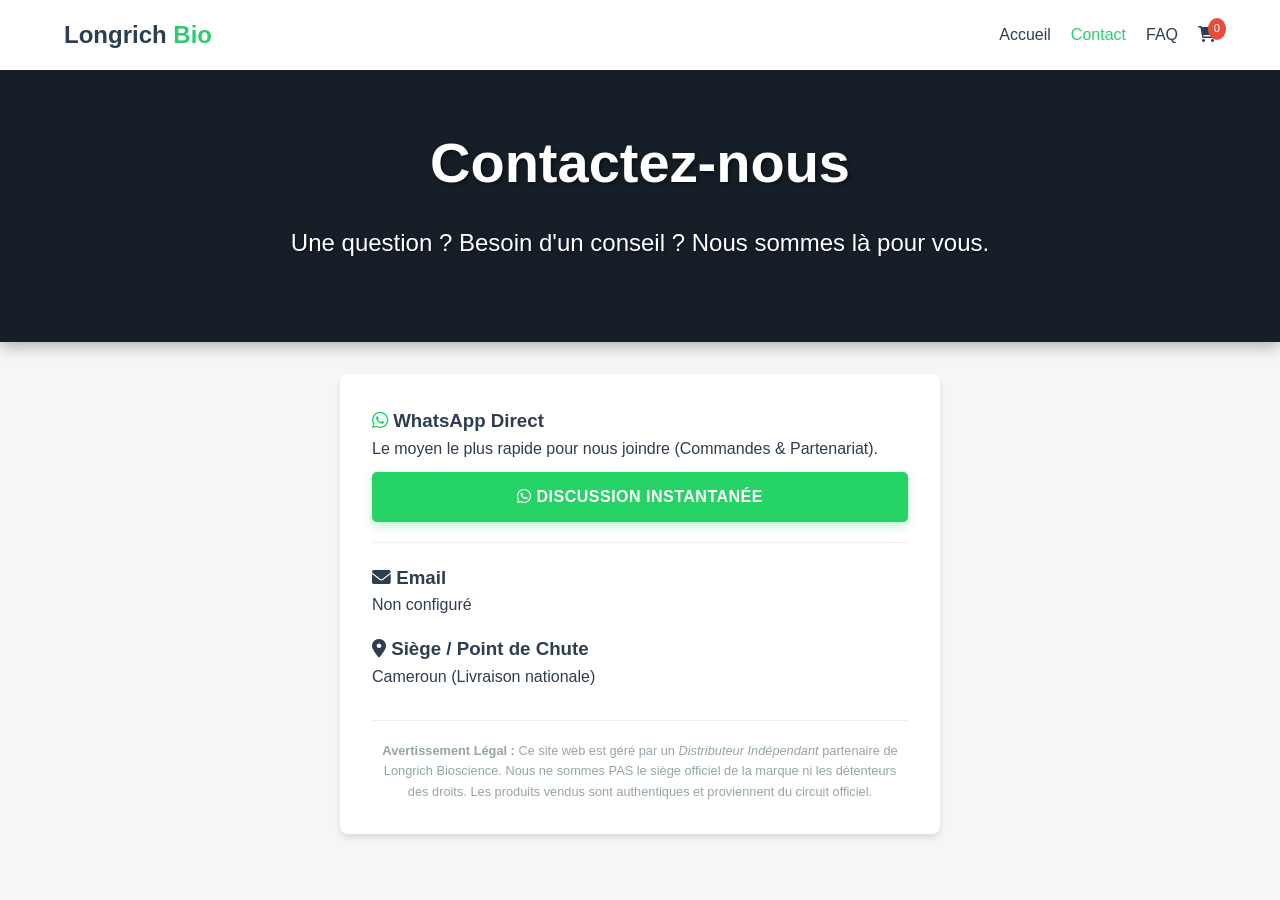
<file: contact.html>
<!DOCTYPE html>
<html lang="fr">
<head>
    <meta charset="UTF-8">
    <meta name="viewport" content="width=device-width, initial-scale=1.0">
    <title>Contact - Longrich Bio</title>
    <link rel="stylesheet" href="style.css">
    <link rel="stylesheet" href="https://cdnjs.cloudflare.com/ajax/libs/font-awesome/6.0.0/css/all.min.css">
</head>
<body>
    <header>
        <a href="index.html" class="logo">Longrich <span>Bio</span></a>
        <nav>
            <ul>
                <li><a href="index.html">Accueil</a></li>
                <li><a href="contact.html" class="active">Contact</a></li>
                <li><a href="faq.html">FAQ</a></li>
                <li>
                    <a href="livraison.html" class="cart-btn">
                        <i class="fas fa-shopping-cart"></i>
                        <span class="cart-badge" id="cart-count">0</span>
                    </a>
                </li>
            </ul>
        </nav>
    </header>

    <div class="hero" style="padding: 3rem 1rem; margin-bottom: 2rem;">
        <h1>Contactez-nous</h1>
        <p>Une question ? Besoin d'un conseil ? Nous sommes là pour vous.</p>
    </div>

    <div class="container">
        <div style="max-width: 600px; margin: 0 auto; background: white; padding: 2rem; border-radius: 8px; box-shadow: var(--shadow);">
            <div class="form-group">
                <h3><i class="fab fa-whatsapp" style="color:#25D366;"></i> WhatsApp Direct</h3>
                <p>Le moyen le plus rapide pour nous joindre (Commandes & Partenariat).</p>
                <a href="#" class="btn btn-whatsapp" id="contact-wa-btn" style="background:#25D366; text-align:center; display:block; margin-top:10px; color:white; text-decoration:none; padding:12px; border-radius:5px;">
                    <i class="fab fa-whatsapp"></i> Discussion Instantanée
                </a>
            </div>
            <hr style="margin: 20px 0; border:0; border-top:1px solid #eee;">
            <div class="form-group">
                <h3><i class="fas fa-envelope"></i> Email</h3>
                <p id="contact-email">contact@votre-boutique.com</p>
            </div>
            <div class="form-group">
                <h3><i class="fas fa-map-marker-alt"></i> Siège / Point de Chute</h3>
                <p id="contact-location">Cameroun</p>
            </div>
            
            <div style="margin-top: 30px; font-size: 0.8rem; color: #95a5a6; text-align: center; border-top: 1px solid #eee; padding-top: 20px;">
                <p><strong>Avertissement Légal :</strong> Ce site web est géré par un <em>Distributeur Indépendant</em> partenaire de Longrich Bioscience. 
                Nous ne sommes PAS le siège officiel de la marque ni les détenteurs des droits. Les produits vendus sont authentiques et proviennent du circuit officiel.</p>
            </div>
        </div>
    </div>

    <script src="script.js"></script>
</body>
</html>
</file>
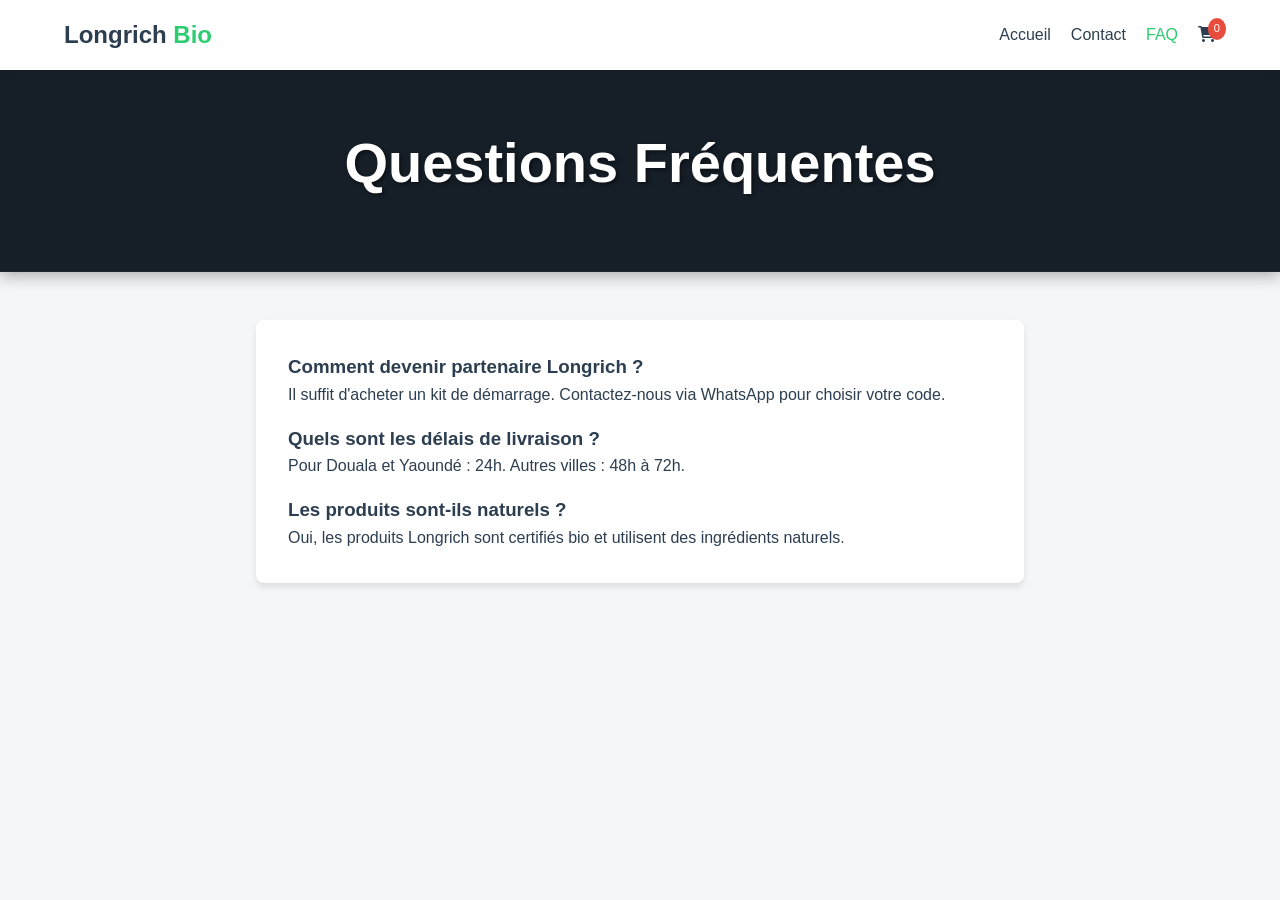
<file: faq.html>
<!DOCTYPE html>
<html lang="fr">
<head>
    <meta charset="UTF-8">
    <meta name="viewport" content="width=device-width, initial-scale=1.0">
    <title>FAQ - Longrich Bio</title>
    <link rel="stylesheet" href="style.css">
    <link rel="stylesheet" href="https://cdnjs.cloudflare.com/ajax/libs/font-awesome/6.0.0/css/all.min.css">
</head>
<body>
    <header>
        <a href="index.html" class="logo">Longrich <span>Bio</span></a>
        <nav>
            <ul>
                <li><a href="index.html">Accueil</a></li>
                <li><a href="contact.html">Contact</a></li>
                <li><a href="faq.html" class="active">FAQ</a></li>
                <li>
                    <a href="livraison.html" class="cart-btn">
                        <i class="fas fa-shopping-cart"></i>
                        <span class="cart-badge" id="cart-count">0</span>
                    </a>
                </li>
            </ul>
        </nav>
    </header>

    <div class="hero" style="padding: 3rem 1rem;">
        <h1>Questions Fréquentes</h1>
    </div>

    <div class="container" style="max-width: 800px;">
        <div style="background: white; padding: 2rem; border-radius: 8px; box-shadow: var(--shadow); margin-bottom: 2rem;">
            <h3>Comment devenir partenaire Longrich ?</h3>
            <p style="margin-bottom: 1rem;">Il suffit d'acheter un kit de démarrage. Contactez-nous via WhatsApp pour choisir votre code.</p>
            
            <h3>Quels sont les délais de livraison ?</h3>
            <p style="margin-bottom: 1rem;">Pour Douala et Yaoundé : 24h. Autres villes : 48h à 72h.</p>
            
            <h3>Les produits sont-ils naturels ?</h3>
            <p>Oui, les produits Longrich sont certifiés bio et utilisent des ingrédients naturels.</p>
        </div>
    </div>

    <script src="script.js"></script>
</body>
</html>
</file>
<file: style.css>
:root {
    --primary: #2ecc71; /* Vert Bio */
    --dark: #2c3e50;
    --light: #f4f6f7;
    --white: #ffffff;
    --shadow: 0 4px 6px rgba(0,0,0,0.1);
    --transition: all 0.3s ease;
}

* {
    margin: 0;
    padding: 0;
    box-sizing: border-box;
    font-family: 'Segoe UI', Tahoma, Geneva, Verdana, sans-serif;
}

body {
    background-color: var(--light);
    color: var(--dark);
    line-height: 1.6;
}

/* Header */
header {
    background: var(--white);
    padding: 1rem 5%;
    display: flex;
    justify-content: space-between;
    align-items: center;
    box-shadow: 0 2px 10px rgba(0,0,0,0.05);
    position: sticky;
    top: 0;
    z-index: 100;
}

.logo {
    font-size: 1.5rem;
    font-weight: bold;
    color: var(--dark);
    text-decoration: none;
}

.logo span {
    color: var(--primary);
}

nav ul {
    list-style: none;
    display: flex;
    gap: 20px;
}

nav a {
    text-decoration: none;
    color: var(--dark);
    font-weight: 500;
    font-size: 1rem;
    transition: var(--transition);
}

nav a:hover, nav a.active {
    color: var(--primary);
}

.cart-btn {
    position: relative;
    cursor: pointer;
}

.cart-badge {
    position: absolute;
    top: -8px;
    right: -10px;
    background: #e74c3c;
    color: white;
    font-size: 0.7rem;
    padding: 2px 6px;
    border-radius: 50%;
}

/* Hero Section */
.hero {
    /* Image : Feuille verte "Propre & Naturel" demandée par l'utilisateur */
    background-image: linear-gradient(rgba(0,0,0,0.5), rgba(0,0,0,0.5)), url('https://images.unsplash.com/photo-1542601906990-b4d3fb778b09?ixlib=rb-1.2.1&auto=format&fit=crop&w=1350&q=80');
    background-size: cover;
    background-position: center;
    background-color: #2c3e50;
    color: white;
    text-align: center;
    padding: 12rem 1rem; 
    margin-bottom: 3rem;
    box-shadow: 0 4px 15px rgba(0,0,0,0.3);
}

.hero h1 {
    font-size: 3.5rem;
    margin-bottom: 1rem;
    text-shadow: 2px 2px 4px rgba(0,0,0,0.5);
}

.hero p {
    font-size: 1.5rem;
    opacity: 1;
    max-width: 700px;
    margin: 0 auto 2rem;
    text-shadow: 1px 1px 3px rgba(0,0,0,0.5);
    font-weight: 300;
}

.btn-hero {
    display: inline-block;
    padding: 12px 30px;
    background: var(--primary);
    color: white;
    text-decoration: none;
    font-size: 1.1rem;
    font-weight: 600;
    border-radius: 50px;
    transition: var(--transition);
    box-shadow: 0 4px 15px rgba(46, 204, 113, 0.4);
    border: 2px solid transparent;
}

.btn-hero:hover {
    background: white;
    color: var(--primary);
    transform: translateY(-3px);
    box-shadow: 0 6px 20px rgba(46, 204, 113, 0.6);
}

.btn-hero i {
    margin-left: 8px;
}

/* Features Section (Avantages) */
.features {
    display: grid;
    grid-template-columns: repeat(auto-fit, minmax(220px, 1fr));
    gap: 2rem;
    max-width: 1200px; /* Aligné avec le map-section */
    margin: -4rem auto 3rem; /* Chevauchement négatif sur le hero */
    padding: 0 2rem;
    position: relative;
    z-index: 10;
}

.feature-item {
    background: white;
    padding: 2rem;
    border-radius: 12px;
    text-align: center;
    box-shadow: 0 10px 30px rgba(0,0,0,0.08); /* Ombre douce et large */
    transition: var(--transition);
    border-bottom: 3px solid transparent;
}

.feature-item:hover {
    transform: translateY(-10px);
    border-bottom: 3px solid var(--primary);
}

.feature-item i {
    font-size: 2.5rem;
    color: var(--primary);
    margin-bottom: 1rem;
}

.feature-item h3 {
    color: var(--dark);
    font-size: 1.2rem;
    margin-bottom: 0.5rem;
}

.feature-item p {
    color: #7f8c8d;
    font-size: 0.9rem;
}

/* Section Map */
.map-section {
    max-width: 1200px;
    margin: 3rem auto;
    padding: 0 1rem;
}

.map-container {
    width: 100%;
    height: 400px;
    border-radius: 12px;
    overflow: hidden;
    box-shadow: var(--shadow);
    border: 5px solid white;
}

/* Section supprimée */

/* Filtres */
.filter-btn {
    padding: 8px 16px;
    border: 1px solid var(--primary);
    background: transparent;
    color: var(--primary);
    border-radius: 20px;
    cursor: pointer;
    font-weight: 600;
    transition: all 0.2s;
}

.filter-btn:hover, .filter-btn.active {
    background: var(--primary);
    color: white;
}

/* Floating WhatsApp Button */
.whatsapp-float {
    position: fixed;
    width: 60px;
    height: 60px;
    bottom: 30px;
    right: 30px;
    background-color: #25d366;
    color: #FFF;
    border-radius: 50px;
    text-align: center;
    font-size: 30px;
    box-shadow: 2px 2px 5px #999;
    z-index: 1000;
    display: flex;
    justify-content: center;
    align-items: center;
    text-decoration: none;
    transition: transform 0.3s;
    animation: pulse 2s infinite;
}

.whatsapp-float:hover {
    transform: scale(1.1);
    color: white;
}

@keyframes pulse {
    0% { transform: scale(1); box-shadow: 0 0 0 0 rgba(37, 211, 102, 0.7); }
    70% { transform: scale(1.05); box-shadow: 0 0 0 10px rgba(37, 211, 102, 0); }
    100% { transform: scale(1); box-shadow: 0 0 0 0 rgba(37, 211, 102, 0); }
}

/* Products Container */
.container {
    max-width: 1400px;
    margin: 0 auto;
    padding: 0 1rem;
}

.section-title {
    text-align: center;
    font-size: 2.5rem;
    margin-bottom: 3rem;
    color: var(--dark);
    position: relative;
    padding-bottom: 15px;
}

.section-title::after {
    content: '';
    position: absolute;
    bottom: 0;
    left: 50%;
    transform: translateX(-50%);
    width: 80px;
    height: 4px;
    background: var(--primary);
    border-radius: 2px;
}

.products-grid {
    display: grid;
    /* Responsive Grid: 5 columns on large screens, automatically adjusts */
    grid-template-columns: repeat(auto-fill, minmax(250px, 1fr));
    gap: 2rem;
    padding-bottom: 4rem;
}

/* Animations */
@keyframes fadeInUp {
    from {
        opacity: 0;
        transform: translateY(30px);
    }
    to {
        opacity: 1;
        transform: translateY(0);
    }
}

/* Product Card */
.product-card {
    background: var(--white);
    border-radius: 15px;
    overflow: hidden;
    box-shadow: 0 5px 15px rgba(0,0,0,0.05);
    transition: all 0.3s ease;
    display: flex;
    flex-direction: column;
    position: relative;
    border: 1px solid rgba(0,0,0,0.03);
}

.product-card:hover {
    transform: translateY(-10px) scale(1.02);
    box-shadow: 0 15px 30px rgba(46, 204, 113, 0.2);
    border-color: var(--primary);
}

.product-img {
    width: 100%;
    height: 220px;
    object-fit: cover;
    background: #ecf0f1;
    transition: transform 0.5s ease;
}

.product-card:hover .product-img {
    transform: scale(1.1);
}

.product-info {
    padding: 1.5rem;
    flex-grow: 1;
    display: flex;
    flex-direction: column;
    background: white;
    position: relative;
    z-index: 1;
}

.product-title {
    font-size: 1.1rem;
    margin-bottom: 0.5rem;
    font-weight: 700;
    color: var(--dark);
}

.product-desc {
    color: #7f8c8d;
    font-size: 0.9rem;
    margin-bottom: 1.2rem;
    flex-grow: 1;
    line-height: 1.4;
}

.product-price {
    font-size: 1.4rem;
    color: var(--primary);
    font-weight: 800;
    margin-bottom: 1.2rem;
    display: flex;
    align-items: center;
    gap: 5px;
}

.product-price::before {
    content: '';
    display: inline-block;
    width: 8px;
    height: 8px;
    background: #e74c3c; /* Petit point rouge "Hot price" */
    border-radius: 50%;
}

.btn {
    background: linear-gradient(135deg, var(--primary), #27ae60);
    color: white;
    border: none;
    padding: 12px 20px;
    border-radius: 50px;
    cursor: pointer;
    font-size: 1rem;
    font-weight: 600;
    width: 100%;
    transition: all 0.3s ease;
    box-shadow: 0 4px 10px rgba(46, 204, 113, 0.3);
    text-transform: uppercase;
    letter-spacing: 0.5px;
}

.btn:hover {
    background: linear-gradient(135deg, #27ae60, var(--primary));
    box-shadow: 0 6px 15px rgba(46, 204, 113, 0.5);
    transform: translateY(-2px);
}

.btn:active {
    transform: translateY(0);
}

/* Admin Styles (Simple) */
.admin-login, .admin-panel {
    max-width: 800px;
    margin: 2rem auto;
    background: white;
    padding: 2rem;
    border-radius: 8px;
    box-shadow: var(--shadow);
}

.form-group {
    margin-bottom: 1rem;
}

.form-group label {
    display: block;
    margin-bottom: 0.5rem;
}

.form-group input, .form-group textarea {
    width: 100%;
    padding: 10px;
    border: 1px solid #ddd;
    border-radius: 4px;
}

.admin-table {
    width: 100%;
    border-collapse: collapse;
    margin-top: 2rem;
}

.admin-table th, .admin-table td {
    border-bottom: 1px solid #eee;
    padding: 10px;
    text-align: left;
}

.btn-danger { background: #e74c3c; }

/* Responsive */
@media (max-width: 1200px) {
    .products-grid {
        grid-template-columns: repeat(4, 1fr);
    }
}

@media (max-width: 992px) {
    .products-grid {
        grid-template-columns: repeat(3, 1fr);
    }
}

@media (max-width: 768px) {
    .products-grid {
        grid-template-columns: repeat(2, 1fr);
    }
}

@media (max-width: 480px) {
    .products-grid {
        grid-template-columns: 1fr;
    }
    
    header {
        flex-direction: column;
        gap: 15px;
    }
}

/* --- AJOUTS PRO --- */

/* Footer */
footer {
    background: var(--dark);
    color: white;
    padding: 4rem 2rem 1rem;
    margin-top: auto;
}

.footer-content {
    display: grid;
    grid-template-columns: repeat(auto-fit, minmax(200px, 1fr));
    gap: 3rem;
    max-width: 1200px;
    margin: 0 auto;
}

.footer-col h3 {
    color: var(--primary);
    margin-bottom: 1.5rem;
    font-size: 1.2rem;
}

.footer-col ul li {
    margin-bottom: 0.8rem;
}

.footer-col a {
    color: #ccc;
    text-decoration: none;
    transition: 0.3s;
}

.footer-col a:hover {
    color: white;
    padding-left: 5px;
}

.social-links {
    display: flex;
    gap: 1rem;
}

.social-links a {
    width: 40px;
    height: 40px;
    background: rgba(255,255,255,0.1);
    display: flex;
    align-items: center;
    justify-content: center;
    border-radius: 50%;
    transition: 0.3s;
}

.social-links a:hover {
    background: var(--primary);
    transform: translateY(-3px);
}

.footer-bottom {
    border-top: 1px solid rgba(255,255,255,0.1);
    margin-top: 3rem;
    padding-top: 1.5rem;
    text-align: center;
    color: #888;
    font-size: 0.9rem;
}

/* Call to Action: Rejoindre */
#opportunity {
    position: relative;
    overflow: hidden;
}

#opportunity::before {
    content: '';
    position: absolute;
    top: 0;
    left: 0;
    width: 100%;
    height: 5px;
    background: linear-gradient(90deg, var(--primary), var(--secondary));
}

/* --- STUPEFACTION (Cartes Améliorées) --- */

/* Animation d'apparition en cascade */
.product-card {
    opacity: 0;
    transform: translateY(20px);
    animation: fadeInUpStaggered 0.6s ease forwards;
    position: relative; /* Pour positionner les badges */
    overflow: hidden; /* Important pour l'effet zoom */
}

@keyframes fadeInUpStaggered {
    to {
        opacity: 1;
        transform: translateY(0);
    }
}

/* Image Container (pour un zoom propre) */
.img-container {
    width: 100%;
    height: 220px;
    overflow: hidden; /* Empêche l'image de dépasser au zoom */
}

.product-img {
    width: 100%;
    height: 100%;
    object-fit: contain; /* Show full image without cropping */
    transition: transform 0.6s cubic-bezier(0.25, 0.46, 0.45, 0.94);
}

.product-card:hover .product-img {
    /* Removed zoom effect to show full image */
}

/* Bouton Ajouter au Panier (Luxe) */
.btn-cart-effect {
    background: var(--dark);
    color: white;
    border: none;
    padding: 12px 20px;
    border-radius: 8px;
    cursor: pointer;
    font-weight: 600;
    width: 100%;
    display: flex;
    justify-content: space-between;
    align-items: center;
    transition: all 0.3s ease;
    overflow: hidden;
    position: relative;
    /* Reset du style de base si nécessaire */
    margin-top: auto; 
}

.btn-cart-effect:hover {
    background: var(--primary);
    padding-right: 25px; /* Petit effet de mouvement */
    transform: translateY(-2px);
    box-shadow: 0 5px 15px rgba(0,0,0,0.1);
}

.btn-cart-effect span {
    z-index: 2;
}

.btn-cart-effect i {
    opacity: 0.7;
    transition: 0.3s;
    z-index: 2;
}

.btn-cart-effect:hover i {
    opacity: 1;
    transform: translateX(5px) scale(1.2);
}

/* Effet Click "Wave" (Feedback visuel) */
.btn-cart-effect:active {
    transform: scale(0.95);
}


/* --- PRODUIT + PANIER AM�LIOR�S (v3) --- */

/* 1. Page Produit (D�tails) */
.product-detail-grid {
    display: grid;
    grid-template-columns: 1fr 1fr;
    gap: 4rem;
    padding: 2rem;
    max-width: 1200px;
    margin: 0 auto;
}

@media (max-width: 768px) {
    .product-detail-grid {
        grid-template-columns: 1fr;
        gap: 2rem;
    }
}

.detail-image {
    background: #f8f9fa;
    border-radius: 20px;
    overflow: hidden;
    padding: 2rem;
    display: flex;
    justify-content: center;
    align-items: center;
    box-shadow: 0 10px 30px rgba(0,0,0,0.05); /* Soft Shadow */
}

.detail-image img {
    max-width: 100%;
    max-height: 500px;
    object-fit: contain;
    transition: transform 0.5s;
}

.detail-image img:hover {
    transform: scale(1.05);
}

.detail-info {
    padding: 1rem;
}

.detail-category {
    font-size: 0.9rem;
    text-transform: uppercase;
    color: var(--primary);
    font-weight: bold;
    letter-spacing: 1px;
}

.detail-title {
    font-size: 2.5rem;
    margin: 0.5rem 0;
    color: var(--dark);
}

.detail-price {
    font-size: 2rem;
    color: var(--primary);
    font-weight: 800;
    margin-bottom: 2rem;
}

.detail-desc {
    font-size: 1.1rem;
    color: #666;
    line-height: 1.6;
    margin-bottom: 2rem;
    border-top: 1px solid #eee;
    padding-top: 1rem;
}

.detail-actions {
    display: flex;
    gap: 1rem;
    flex-wrap: wrap;
    margin-bottom: 2rem;
}

.add-to-cart-big {
    flex: 1;
    min-width: 200px;
    padding: 15px 30px;
    font-size: 1.1rem;
    background: var(--dark);
    color: white;
    border: none;
    border-radius: 50px;
    cursor: pointer;
    transition: all 0.3s;
    display: flex;
    justify-content: center;
    gap: 10px;
    align-items: center;
    box-shadow: 0 5px 15px rgba(0,0,0,0.1);
}

.add-to-cart-big:hover {
    background: var(--primary);
    transform: translateY(-3px);
    box-shadow: 0 10px 20px rgba(46, 204, 113, 0.3);
}

.whatsapp-btn {
    flex: 1;
    min-width: 200px;
    padding: 15px 30px;
    font-size: 1.1rem;
    background: #25d366;
    color: white;
    border: none;
    border-radius: 50px;
    text-decoration: none;
    display: flex;
    justify-content: center;
    gap: 10px;
    align-items: center;
    transition: 0.3s;
}
.whatsapp-btn:hover {
    background: #1ebc57;
    transform: translateY(-3px);
}

/* Mini Features Icons */
.features-mini {
    display: flex;
    gap: 2rem;
    font-size: 0.9rem;
    color: #888;
}
.features-mini div {
    display: flex;
    align-items: center;
    gap: 5px;
}
.features-mini i {
    color: var(--primary);
}

/* Bouton Ajouter au Panier - Nouveau Style */
.btn-add-cart {
    width: 100%;
    padding: 10px 15px;
    background: var(--primary);
    color: white;
    border: none;
    border-radius: 8px;
    cursor: pointer;
    font-weight: 600;
    display: flex;
    justify-content: center;
    align-items: center;
    gap: 8px;
    transition: all 0.3s ease;
    box-shadow: 0 2px 5px rgba(0,0,0,0.1);
}

.btn-add-cart:hover {
    background: var(--dark);
    transform: translateY(-2px);
    box-shadow: 0 4px 10px rgba(0,0,0,0.2);
}

/* Layout pour le bouton dans la carte */
.product-actions-row {
    display: flex;
    flex-direction: column;
    gap: 0.5rem;
    margin-top: auto; /* Pousse vers le bas */
}

.product-price-big {
    font-size: 1.3rem;
    font-weight: 800;
    color: var(--primary);
}

/* 3. Toast Notification (Alert replacement) */
#toast {
    visibility: hidden;
    min-width: 250px;
    background-color: #333;
    color: #fff;
    text-align: center;
    border-radius: 50px;
    padding: 16px;
    position: fixed;
    z-index: 1000; /* Toujours visible */
    left: 50%;
    bottom: 30px;
    transform: translateX(-50%);
    font-size: 1rem;
    box-shadow: 0 5px 15px rgba(0,0,0,0.3);
    opacity: 0;
    transition: opacity 0.5s, bottom 0.5s;
}

#toast.show {
    visibility: visible;
    opacity: 1;
    bottom: 50px; /* Slight move up animation */
}

/* Loader Simple */
.loader-container { 
    display: flex; 
    justify-content: center; 
    padding: 50px; 
}

/* Ajustement Taille Cartes (Plus grand) */
.products-grid {
    grid-template-columns: repeat(auto-fill, minmax(280px, 1fr)); /* De 250 � 280px min */
    gap: 2.5rem;
}


/* --- PAGE PRODUIT PREMIUM (V4) --- */

/* Breadcrumb */
.breadcrumb {
    padding: 1rem 2rem;
    font-size: 0.9rem;
    color: #888;
    background: #f9f9f9;
    margin-bottom: 2rem;
}
.breadcrumb a {
    color: var(--dark);
    text-decoration: none;
    font-weight: 500;
}
.breadcrumb span {
    margin: 0 5px;
    color: #ccc;
}

/* Grille Principale */
.product-premium-grid {
    display: grid;
    grid-template-columns: 1.2fr 1fr; /* Image plus large */
    gap: 4rem;
    max-width: 1400px;
    margin: 0 auto;
    padding: 0 2rem 4rem;
    align-items: start;
}

@media (max-width: 900px) {
    .product-premium-grid {
        grid-template-columns: 1fr;
        gap: 2rem;
    }
}

/* Zone Image */
.premium-image-container {
    position: relative;
    background: white;
    border-radius: 30px;
    padding: 3rem;
    box-shadow: 0 10px 40px rgba(0,0,0,0.05); /* Ombre douce 'Luxe' */
    text-align: center;
    overflow: hidden;
    min-height: 500px;
    display: flex;
    justify-content: center;
    align-items: center;
}

.premium-image-container img {
    max-width: 100%;
    max-height: 600px;
    object-fit: contain;
    transition: transform 0.4s ease;
    filter: drop-shadow(0 10px 20px rgba(0,0,0,0.1)); /* Ombre port�e sous l'objet */
}

.premium-image-container:hover img {
    transform: scale(1.08);
}

/* Zone Info */
.premium-info-container {
    padding: 1rem;
}

.premium-badge {
    display: inline-block;
    background: rgba(46, 204, 113, 0.1);
    color: var(--primary);
    padding: 5px 12px;
    border-radius: 20px;
    font-size: 0.85rem;
    font-weight: 700;
    text-transform: uppercase;
    letter-spacing: 1px;
    margin-bottom: 1rem;
}

.premium-title {
    font-size: 3rem;
    line-height: 1.1;
    margin-bottom: 1rem;
    color: var(--dark);
    font-family: 'Segoe UI', Tahoma, Geneva, Verdana, sans-serif; /* Plus moderne */
}

.premium-price {
    font-size: 2.5rem;
    font-weight: 800;
    color: var(--primary);
    margin-bottom: 2rem;
    display: flex;
    align-items: center;
    gap: 15px;
}

.old-price {
    font-size: 1.5rem;
    text-decoration: line-through;
    color: #ccc;
    font-weight: 400;
}

/* Description Stylis�e */
.premium-desc {
    font-size: 1.1rem;
    line-height: 1.8;
    color: #555;
    margin-bottom: 2.5rem;
    padding-left: 20px;
    border-left: 4px solid var(--primary);
    background: linear-gradient(to right, #f9f9f9, white);
    padding: 20px;
    border-radius: 0 10px 10px 0;
}

/* Actions */
.premium-actions {
    display: flex;
    gap: 1rem;
    flex-wrap: wrap;
    align-items: center;
    border-top: 1px solid #eee;
    padding-top: 2rem;
}

.btn-premium {
    flex: 1;
    min-width: 220px;
    padding: 18px 30px;
    font-size: 1.2rem;
    border: none;
    border-radius: 12px;
    cursor: pointer;
    font-weight: 600;
    transition: all 0.3s;
    display: flex;
    justify-content: center;
    align-items: center;
    gap: 10px;
}

.btn-add {
    background: var(--dark);
    color: white;
    box-shadow: 0 10px 20px rgba(0,0,0,0.1);
}

.btn-add:hover {
    background: var(--primary);
    transform: translateY(-3px);
    box-shadow: 0 15px 30px rgba(46, 204, 113, 0.3);
}

.btn-whatsapp {
    background: #25d366;
    color: white;
    text-decoration: none;
}
.btn-whatsapp:hover {
    background: #1ebc57;
    transform: translateY(-3px);
}

/* Reassurances */
.trust-badges {
    display: grid;
    grid-template-columns: 1fr 1fr;
    gap: 1rem;
    margin-top: 3rem;
    border-top: 1px solid #eee;
    padding-top: 2rem;
}

.badge-item {
    display: flex;
    align-items: center;
    gap: 10px;
    font-size: 0.9rem;
    color: #666;
}
.badge-item i {
    font-size: 1.5rem;
    color: var(--primary);
}


/* --- PAGE PRODUIT ULTRA PRO (V5) --- */

.product-v5-container {
    max-width: 1200px;
    margin: 0 auto;
    padding: 2rem;
    display: grid;
    grid-template-columns: 1.5fr 1fr; /* Image BEAUCOUP plus large */
    gap: 3rem;
    align-items: start;
}

@media (max-width: 900px) {
    .product-v5-container {
        grid-template-columns: 1fr;
        gap: 2rem;
    }
}

/* Zone Image (Galerie) */
.v5-gallery {
    position: sticky;
    top: 100px;
}

.MainImage {
    width: 100%;
    aspect-ratio: 1/1; /* Carr� parfait */
    background: #f8f9fa;
    border-radius: 8px;
    display: flex;
    justify-content: center;
    align-items: center;
    overflow: hidden;
    border: 1px solid #eee;
    cursor: zoom-in;
}

.MainImage img {
    max-width: 90%;
    max-height: 90%;
    object-fit: contain;
    transition: transform 0.3s cubic-bezier(0.25, 0.46, 0.45, 0.94);
}

.MainImage:hover {
    box-shadow: 0 15px 40px rgba(0,0,0,0.1);
    border-color: var(--primary);
}

.MainImage:hover img {
    transform: scale(1.2); /* Zoom fluide */
}

/* Zone Info (Sidebar) */
.v5-info {
    padding-top: 1rem;
}

.v5-brand {
    font-size: 0.85rem;
    color: #999;
    text-transform: uppercase;
    letter-spacing: 1.5px;
    font-weight: 600;
    margin-bottom: 0.5rem;
}

.v5-title {
    font-size: 2.2rem;
    font-weight: 700;
    color: #222;
    margin-bottom: 0.5rem;
    line-height: 1.2;
}

.v5-reviews {
    color: #f1c40f;
    font-size: 0.9rem;
    margin-bottom: 1.5rem;
}

.v5-price {
    font-size: 2rem;
    font-weight: 600;
    color: var(--primary);
    margin-bottom: 2rem;
    display: flex;
    align-items: center;
    gap: 15px;
}

.v5-short-desc {
    font-size: 1.15rem; /* Plus grand */
    line-height: 1.8;
    color: #444; /* Plus sombre = lisible */
    background: #f8f9fa; /* Fond clair */
    padding: 1.5rem;
    border-radius: 8px;
    border-left: 5px solid var(--primary); /* Ligne styled */
    box-shadow: 0 5px 15px rgba(0,0,0,0.05); /* Ombre légère */
    margin-bottom: 2rem;
    transition: transform 0.3s ease;
}

.v5-short-desc:hover {
    transform: translateX(10px); /* Animation description */
    background: #fff;
    box-shadow: 0 8px 20px rgba(0,0,0,0.1);
}

/* Actions Box */
.v5-actions {
    background: #fff;
    border: 1px solid #eee;
    padding: 1.5rem;
    border-radius: 8px;
    margin-bottom: 2rem;
    box-shadow: 0 4px 12px rgba(0,0,0,0.03);
}

.v5-btn-add {
    width: auto; /* Taille auto */
    padding: 10px 25px; /* Petit padding, pas 16px */
    background: var(--dark);
    color: white;
    border: none;
    font-size: 0.95rem; /* Plus compact */
    font-weight: 700;
    text-transform: uppercase;
    letter-spacing: 1px;
    border-radius: 50px; /* Rond et moderne */
    cursor: pointer;
    transition: all 0.3s cubic-bezier(0.68, -0.55, 0.27, 1.55); /* Rebond */
    display: inline-flex; /* Au lieu de flex */
    justify-content: center;
    align-items: center;
    gap: 8px;
    margin-right: 15px; /* Espace boutons */
    margin-bottom: 20px;
}

.v5-btn-add:hover {
    background: var(--primary);
    transform: scale(1.1); /* Zoom au survol */
    box-shadow: 0 10px 25px rgba(46, 204, 113, 0.4);
}

.v5-btn-ws {
    width: auto;
    padding: 10px 25px; /* Même style */
    background: transparent;
    border: 2px solid #25d366;
    color: #25d366;
    font-size: 0.95rem;
    font-weight: 600;
    text-align: center;
    text-decoration: none;
    border-radius: 50px;
    display: inline-flex;
    align-items: center;
    gap: 8px;
    transition: 0.3s cubic-bezier(0.68, -0.55, 0.27, 1.55);
}

.v5-btn-ws:hover {
    background: #25d366;
    color: white;
    transform: scale(1.1) rotate(2deg); /* Animation cool */
    box-shadow: 0 10px 25px rgba(37, 211, 102, 0.4);
}

/* Accord�on / D�tails */
.v5-details {
    border-top: 1px solid #eee;
    padding-top: 2rem;
}

.detail-block {
    margin-bottom: 1.5rem;
}

.detail-block h3 {
    font-size: 1.1rem;
    margin-bottom: 0.8rem;
    color: #333;
    display: flex;
    align-items: center;
    gap: 8px;
}

.detail-block p {
    color: #777;
    font-size: 0.95rem;
    line-height: 1.7;
}

/* Produits Similaires */
.v5-related {
    background: #f9f9f9;
    padding: 4rem 2rem;
    border-top: 1px solid #eee;
}

.v5-section-title {
    text-align: center;
    font-size: 1.8rem;
    margin-bottom: 3rem;
    color: #333;
}


/* --- LOADER GLOBAL --- */
.loader-container {
    display: flex;
    justify-content: center;
    align-items: center;
    min-height: 200px;
    width: 100%;
}
.spinner {
    border: 4px solid #f3f3f3;
    border-top: 4px solid var(--primary);
    border-radius: 50%;
    width: 40px;
    height: 40px;
    animation: spin 1s linear infinite;
}
@keyframes spin {
    0% { transform: rotate(0deg); }
    100% { transform: rotate(360deg); }
}



/* --- MODAL PRODUIT (DESIGN OPTIMISÉ - FINAL) --- */
.modal {
    display: none;
    position: fixed;
    z-index: 9999;
    left: 0;
    top: 0;
    width: 100%;
    height: 100%;
    background-color: rgba(0, 0, 0, 0.7);
    backdrop-filter: blur(5px);
    opacity: 0;
    visibility: hidden;
    transition: all 0.3s ease;
}

.modal.show {
    opacity: 1;
    visibility: visible;
}

.modal-content {
    background-color: #fff;
    margin: 3% auto; /* Centré verticalement avec un peu de marge */
    width: 90%;
    max-width: 1200px;
    height: 90vh; /* Hauteur quasi pleine */
    max-height: 800px;
    border-radius: 16px;
    box-shadow: 0 20px 60px rgba(0,0,0,0.3);
    overflow: hidden;
    position: relative;
    display: flex;
    flex-direction: row; /* Layout Colonne Gauche / Droite */
    
    /* Animation d'entrée */
    transform: scale(0.95) translateY(20px);
    transition: all 0.4s cubic-bezier(0.19, 1, 0.22, 1);
}

.modal.show .modal-content {
    transform: scale(1) translateY(0);
}

/* Bouton Fermer */
.close-modal {
    position: absolute;
    top: 20px;
    right: 20px;
    width: 44px;
    height: 44px;
    background: #f1f2f6;
    border-radius: 50%;
    color: #333;
    font-size: 28px;
    line-height: 44px;
    text-align: center;
    border: none;
    cursor: pointer;
    z-index: 100;
    transition: all 0.2s;
}
.close-modal:hover {
    background: #ff4757;
    color: white;
    transform: rotate(90deg);
}

/* --- PARTIE GAUCHE : IMAGE --- */
.modal-img-wrapper {
    flex: 1.2; /* Prend un peu plus de place que le texte */
    background-color: #f8f9fa;
    padding: 40px;
    display: flex;
    align-items: center;
    justify-content: center;
    position: relative;
    overflow: hidden;
}

#modal-img {
    max-width: 100%;
    max-height: 100%;
    object-fit: contain;
    transition: transform 0.5s ease;
    filter: drop-shadow(0 15px 25px rgba(0,0,0,0.1));
}

#modal-img:hover {
    transform: scale(1.08);
}

/* --- PARTIE DROITE : DETAILS --- */
.modal-details {
    flex: 1;
    padding: 50px;
    display: flex;
    flex-direction: column;
    justify-content: center; /* Centrer verticalement */
    overflow-y: auto; /* Scroll si contenu trop long */
    background: white;
}

.modal-category {
    font-size: 0.85rem;
    text-transform: uppercase;
    letter-spacing: 2px;
    color: #999;
    font-weight: 700;
    margin-bottom: 15px;
}

#modal-title {
    font-size: 2.5rem;
    line-height: 1.2;
    color: #2c3e50;
    margin-bottom: 20px;
    font-weight: 800;
}

.modal-price-row {
    margin-bottom: 30px;
    display: flex;
    align-items: center;
}

#modal-price {
    font-size: 2.2rem;
    font-weight: 700;
    color: var(--primary);
}

.modal-divider {
    height: 1px;
    background: #eee;
    margin-bottom: 30px;
    width: 100%;
}

#modal-desc {
    font-size: 1.1rem;
    line-height: 1.7;
    color: #636e72;
    margin-bottom: 40px;
}

/* ACTION BUTTONS */
.modal-actions {
    display: flex;
    align-items: center;
    gap: 20px;
    margin-top: auto; /* Pousser en bas */
}

/* Sélecteur de quantité stylé */
.quantity-selector {
    display: flex;
    align-items: center;
    border: 2px solid #eee;
    border-radius: 12px;
    height: 55px;
    overflow: hidden;
}

.quantity-selector button {
    background: transparent;
    border: none;
    width: 50px;
    height: 100%;
    font-size: 1.5rem;
    color: #2c3e50;
    cursor: pointer;
    transition: background 0.2s;
}

.quantity-selector button:hover {
    background: #f1f2f6;
}

.quantity-selector input {
    width: 50px;
    text-align: center;
    border: none;
    font-size: 1.2rem;
    font-weight: bold;
    color: var(--dark);
    -moz-appearance: textfield;
}

.modal-cta {
    flex-grow: 1;
    background-color: var(--primary);
    color: white;
    height: 55px;
    border: none;
    border-radius: 12px;
    font-size: 1.1rem;
    font-weight: 700;
    text-transform: uppercase;
    letter-spacing: 1px;
    cursor: pointer;
    transition: all 0.3s;
    display: flex;
    align-items: center;
    justify-content: center;
    gap: 12px;
    box-shadow: 0 10px 20px rgba(46, 204, 113, 0.3);
}

.modal-cta:hover {
    background-color: #27ae60;
    transform: translateY(-3px);
    box-shadow: 0 15px 30px rgba(46, 204, 113, 0.4);
}

/* Info footer (Stock, Livraison) */
.modal-footer-info {
    margin-top: 30px;
    padding-top: 20px;
    border-top: 1px dashed #eee;
    display: flex;
    gap: 30px;
    color: #7f8c8d;
    font-size: 0.9rem;
}

.modal-footer-info span {
    display: flex;
    align-items: center;
    gap: 8px;
}

.modal-footer-info i {
    color: #2ecc71;
}

/* --- RESPONSIVE MOBILE (IMPORTANT) --- */
@media (max-width: 900px) {
    .modal-content {
        flex-direction: column;
        width: 100%;
        height: 100%;
        max-height: 100%;
        margin: 0;
        border-radius: 0; /* Plein écran mobile */
    }

    .close-modal {
        top: 15px;
        right: 15px;
        background: white;
        box-shadow: 0 2px 10px rgba(0,0,0,0.1);
    }

    .modal-img-wrapper {
        flex: none;
        height: 40vh; /* Image prend 40% de la hauteur */
        padding: 20px;
        background: white; /* Fond blanc sur mobile pour fondre */
    }
    
    .modal-details {
        flex: 1;
        padding: 30px 20px;
        border-top-left-radius: 30px; /* Effet "Sheet" */
        border-top-right-radius: 30px;
        background: white;
        margin-top: -30px; /* Chevauche l'image */
        box-shadow: 0 -5px 20px rgba(0,0,0,0.05);
        position: relative;
        justify-content: flex-start; /* Aligner en haut */
    }

    #modal-title { font-size: 1.8rem; margin-bottom: 10px; }
    #modal-price { font-size: 1.6rem; }
    .modal-category { margin-bottom: 5px; }
    .modal-divider { margin-bottom: 20px; }
    #modal-desc { font-size: 1rem; margin-bottom: 20px; }
    
    .modal-actions {
        flex-direction: column;
        gap: 15px;
        margin-top: auto;
        width: 100%;
    }
    .quantity-selector { width: 100%; justify-content: space-between; }
    .modal-cta { width: 100%; }
}


/* --- MODAL HEADER (DESIGN DEMAND�) --- */
.modal-header-section {
    width: 100%;
    padding: 30px;
    background: #f8f9fa;
    border-bottom: 3px solid var(--primary);
    text-align: right;
    display: flex;
    flex-direction: column;
    justify-content: center;
    align-items: flex-end; /* Pousse � droite */
}

.modal-header-section .modal-category {
    font-size: 0.8rem;
    color: #999;
    letter-spacing: 1px;
    margin-bottom: 5px;
    text-transform: uppercase;
}

.modal-header-section h2#modal-title {
    font-size: 2.2rem;
    color: var(--dark);
    margin: 0;
    line-height: 1.2;
    text-shadow: 1px 1px 2px rgba(0,0,0,0.05);
}

.modal-price-header {
    font-size: 1.8rem;
    color: var(--primary);
    font-weight: 800;
    margin-top: 5px;
}

/* Ajustements mise en page */
.modal-content {
    display: block; /* On repasse en block pour empiler header et body */
    max-width: 900px;
}

.modal-body {
    display: flex; /* Flex seulement pour img et desc */
    height: auto; /* Laisser le contenu d�finir la hauteur */
    max-height: 60vh; /* Limiter hauteur body */
}

/* Image et D�tails en dessous du header */
.modal-img-wrapper {
    flex: 0 0 45%; /* Image prend ~45% */
    background: white;
    padding: 20px;
}

.modal-details {
    padding: 20px 30px;
    flex: 1;
    overflow-y: auto;
}

/* Mobile */
@media (max-width: 768px) {
    .modal-header-section {
        align-items: center; /* Centr� sur mobile */
        text-align: center;
        padding: 20px;
    }
    
    .modal-body {
        flex-direction: column;
        max-height: 55vh;
        overflow-y: auto;
    }
    
    .modal-img-wrapper {
        height: 200px;
        flex: none;
    }
}


/* --- STYLES PANIER (LIVRAISON) --- */
.cart-item {
    display: grid;
    grid-template-columns: auto 1fr auto auto; /* Image, Nom, Qt�, Prix */
    gap: 15px;
    align-items: center;
    padding: 15px 0;
    border-bottom: 1px solid #eee;
    animation: fadeIn 0.3s ease;
}

.cart-item:last-child {
    border-bottom: none;
}

.cart-info h4 {
    margin-bottom: 5px;
    font-size: 1rem;
    color: var(--dark);
}

.cart-info p {
    font-size: 0.9rem;
    color: #7f8c8d;
}

.quantity-controls {
    display: flex;
    align-items: center;
    background: #f8f9fa;
    border-radius: 20px;
    padding: 5px;
}

.qty-btn {
    background: white;
    border: 1px solid #ddd;
    width: 25px;
    height: 25px;
    border-radius: 50%;
    display: flex;
    align-items: center;
    justify-content: center;
    cursor: pointer;
    font-size: 0.8rem;
    transition: 0.2s;
}

.qty-btn:hover {
    background: var(--primary);
    color: white;
    border-color: var(--primary);
}

.qty-display {
    padding: 0 10px;
    font-weight: bold;
    min-width: 30px;
    text-align: center;
}

.item-total {
    font-weight: bold;
    color: var(--primary);
    min-width: 80px;
    text-align: right;
}

.remove-btn {
    color: #e74c3c;
    background: none;
    border: none;
    cursor: pointer;
    margin-left: 10px;
    padding: 5px;
    font-size: 1rem;
    transition: 0.2s;
}

.remove-btn:hover {
    color: #c0392b;
    transform: scale(1.1);
}

@keyframes fadeIn { from { opacity:0; transform:translateY(5px); } to { opacity:1; transform:translateY(0); } }
</file>
